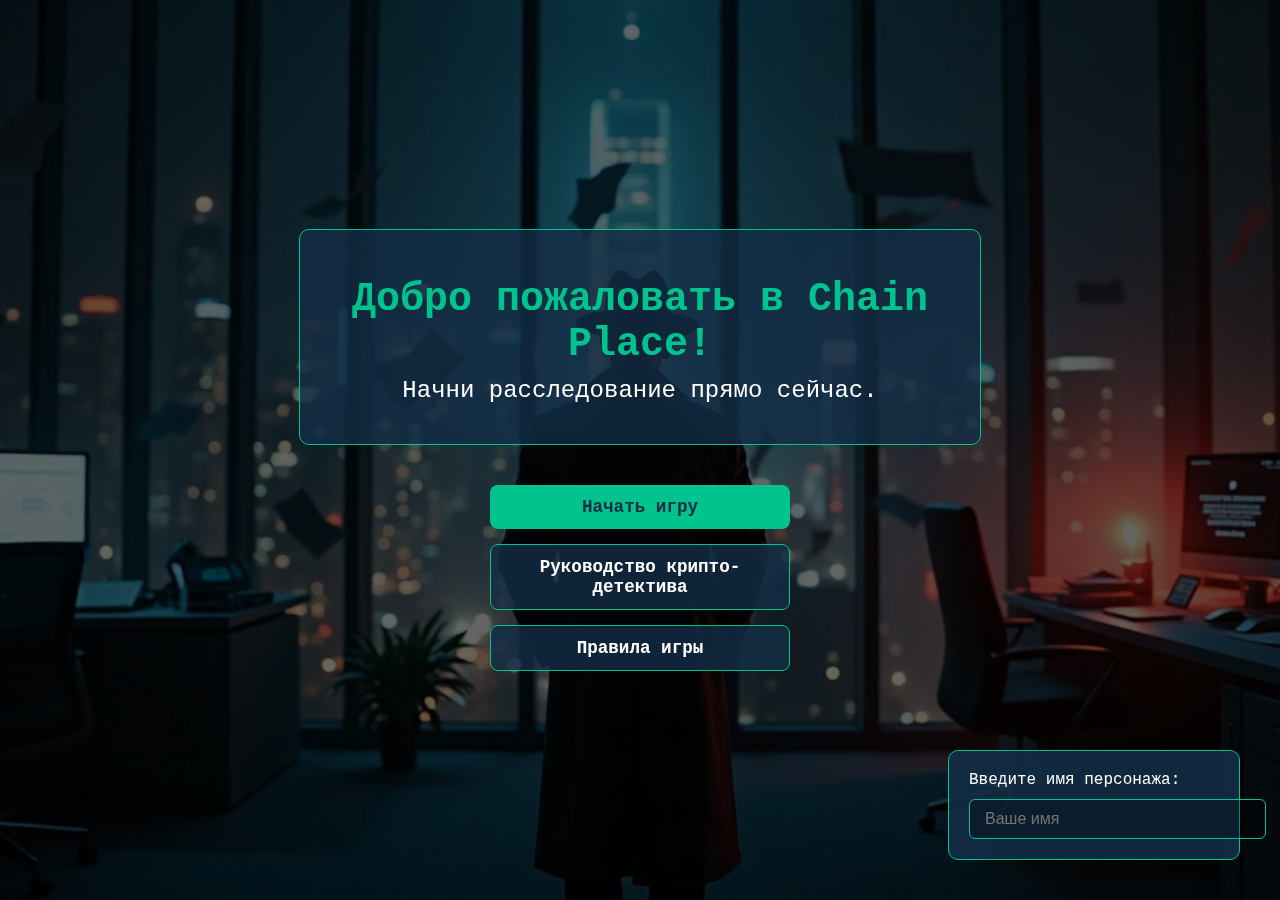
<file: index.html>
<!DOCTYPE html>
<html lang="ru">
<head>
    <meta charset="UTF-8" />
    <meta name="viewport" content="width=device-width, initial-scale=1.0" />
    <link rel="stylesheet" href="main.css" />
    <script src="main.js" defer></script>
    <title>Chain Place - Крипто-детектив</title>
</head>
<body>
    <div class="background-video">
        <video autoplay muted loop id="video-background">
            <source src="./video/videoMain.mp4" type="video/mp4">
        </video>
    </div>

    <main class="container">
        <div class="title-container">
            <h1 class="title">Добро пожаловать в Chain Place!</h1>
            <h2 class="subtitle">Начни расследование прямо сейчас.</h2>
        </div>

        <div class="btn-container">
            <button id="start" class="btn-primary">Начать игру</button>
            <button id="doc" class="btn-secondary">Руководство крипто-детектива</button>
            <button id="rules" class="btn-secondary">Правила игры</button>
        </div>

        <div class="name-input-container">
            <label for="playerName">Введите имя персонажа:</label>
            <div class="input-wrapper">
                <input type="text" id="playerName" placeholder="Ваше имя" />
                <span class="clear-input">&times;</span>
            </div>
        </div>
    </main>

    <div id="text1" class="modal">
        <div class="modal-content">
            <span class="close" data-target="text1">&times;</span>
            <h3>Руководство крипто-детектива</h3>
            <div class="scroll-content">
                <p>Общая цель:<br>
                Общая цель:
Ты — крипто-детектив, которому поручено расследование цифрового преступления. Твоя задача — собрать улики, изучить версии, пройти серию испытаний и, в конечном счёте, найти настоящую зацепку, которая выведет тебя на подозреваемого.

Важные термины и их значения:
IP-адрес — уникальный сетевой идентификатор устройства. Важно для отслеживания подозрительных входов в систему.

Хэш транзакции — уникальный цифровой код, присваиваемый каждой транзакции в блокчейне. По нему можно отследить, кто и куда перевёл средства.

Адрес кошелька — это как банковский счёт в блокчейне. Через него происходят переводы криптовалют.

ETH (Эфир) — криптовалюта в сети Ethereum. Именно этой валютой чаще всего оперируют при транзакциях.

Etherscan — онлайн-сервис для анализа блокчейна Ethereum. Позволяет просматривать историю транзакций, адреса, блоки и многое другое.

Вредоносное ПО — программы, созданные для взлома, кражи данных или доступа к системе жертвы.

Социальная инженерия — метод обмана, при котором злоумышленник манипулирует жертвой для получения доступа или данных.

Смарт-контракт — автоматическая программа, записанная в блокчейн. Она выполняется при наступлении заданных условий.

Этапы расследования:
Опрос
Сначала игроку задаются вопросы. Ответы на них формируют представление героя о возможных версиях преступления.

Выдвижение версий
Герой рассматривает 4 версии произошедшего:

Взлом через IP.

Атака вирусом.

Ложные показания свидетеля.

Подозрительные транзакции.

Мини-игры
Для проверки каждой версии нужно пройти небольшую игру:

При версии с IP — сопоставление логов и адресов.

При вирусе — очистка вредоносного кода.

При ложных показаниях — разоблачение фейков.

При транзакциях — анализ блокчейн-операций через встроенный инструмент.

Все эти мини-игры не дают прямых улик, но позволяют исключить ложные версии и укрепляют понимание дела.

Настоящая зацепка
После прохождения всех версий герой начинает вспоминать детали, и замечает странный вход с неизвестного IP. Именно это открывает путь к следующему этапу — обыску.

Следующий шаг:
Обыск доступен после всех мини-игр. Для перехода используй путь:

/1stCase/1stcase.html

Правила:
Читай внимательно все реплики героя и описания — они содержат подсказки.

Все версии важно проверить, даже если кажется, что одна из них сразу верна.

Используй реальные или тестовые хэши и адреса — система работает с настоящими API.

Не спеши. Правильная последовательность действий — ключ к раскрытию.

Основывай выводы на фактах, а не на догадках.

Обращай внимание на всё нетипичное — именно это чаще всего ведёт к разгадке.

Готов приступить к расследованию? Тогда начинай с опроса и шаг за шагом приближайся к истине.

            </div>
        </div>
    </div>

    <div id="text2" class="modal">
        <div class="modal-content">
            <span class="close" data-target="text2">&times;</span>
            <h3>Правила игры</h3>
            <div class="scroll-content">
                <p>Правила для игрока:<br>
                Правила для игрока
Внимательно читай диалоги и внутренние монологи героя — в них подсказки.

Не пропускай мини-игры. Даже если они не приводят к прямым доказательствам, они важны для общей картины.

Используй реальные хэши/адреса при желании — блокчейн работает вживую.

Ищи нетипичное. Иногда неочевидное — это и есть зацепка.

Уважай последовательность. Сначала — анализ, потом — гипотезы, далее — тест, в конце — вывод.
            </div>
        </div>
    </div>

    <div id="confirmationModal" class="confirmation-modal">
        <div class="confirmation-content">
            <h3>Подтверждение</h3>
            <p>Если вы ещё не ознакомились с документами, советую сначала прочитать их</p>
            <div class="confirmation-buttons">
                <button class="btn-confirm yes-btn">Я ознакомился</button>
                <button class="btn-cancel no-btn">Хорошо, прочитаю</button>
            </div>
        </div>
    </div>
</body>
</html>
</file>
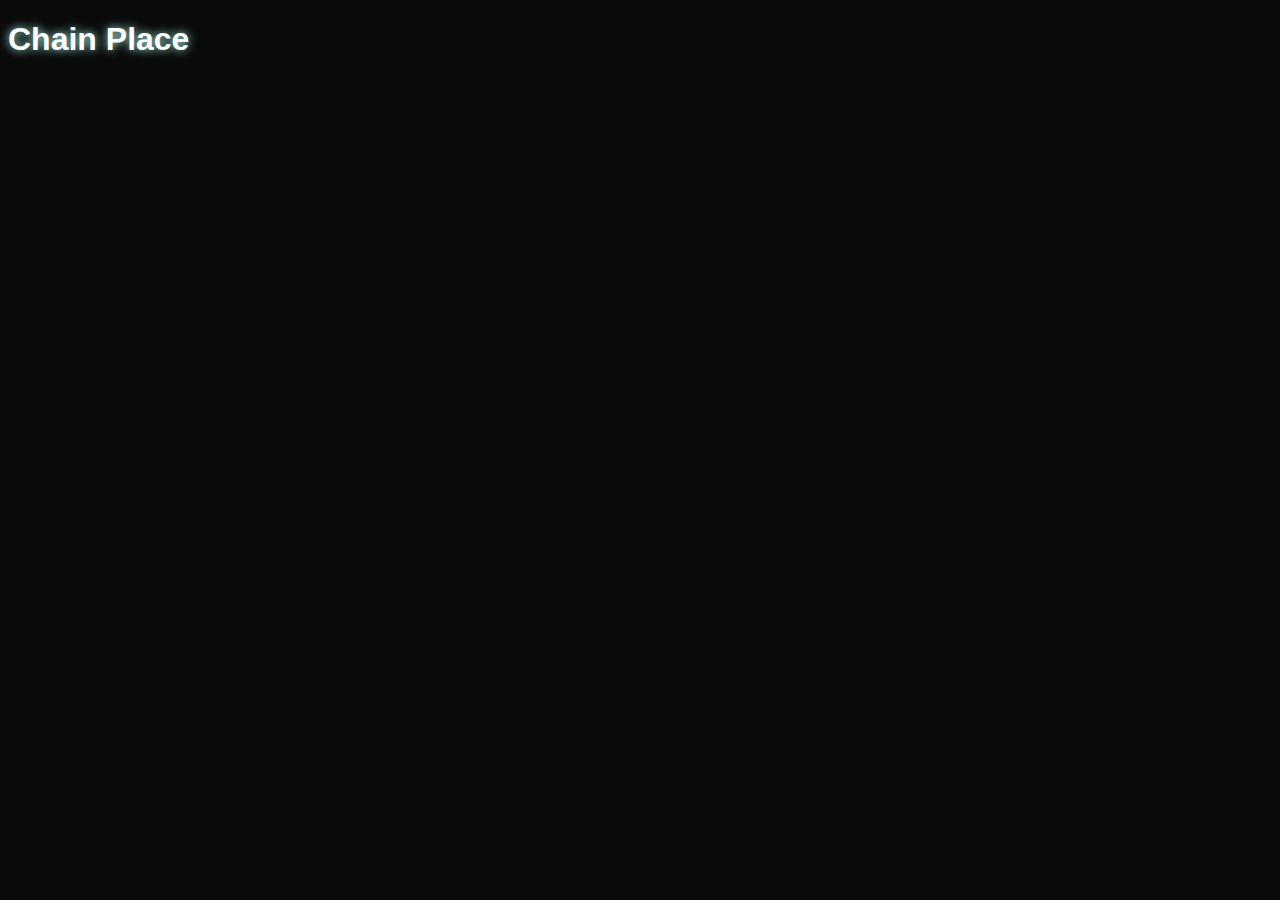
<file: main page/index.html>
<!DOCTYPE html>
<html lang="ru">
<head>
  <meta charset="UTF-8">
  <meta name="viewport" content="width=device-width, initial-scale=1.0">
  <link rel="stylesheet" href="style.css">
  <link rel="stylesheet" href="app.js">
  <title>Document</title>
</head>
<body>
    <div class="title">
        <h1>Chain Place</h1>
    </div>
</body>
</html>
</file>
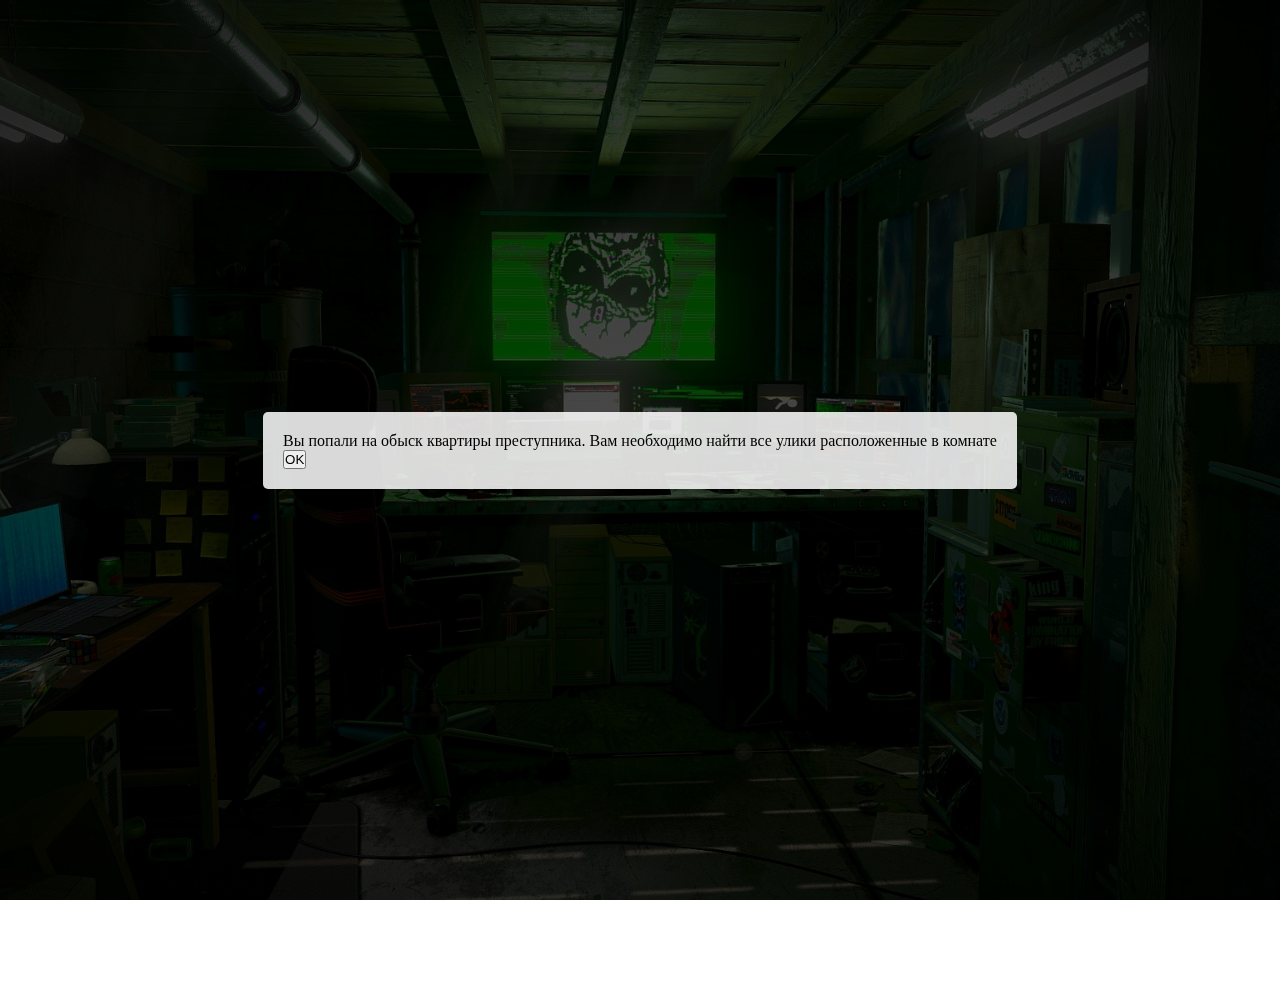
<file: .1stCase/1stCase.html>
<!DOCTYPE html>
<html lang="ru">
  <head>
    <meta charset="UTF-8" />
    <meta name="viewport" content="width=device-width, initial-scale=1" />
    <title>Обыск квартиры</title>
    <link rel="stylesheet" href="1stCase.css" />
    <script src="1stCase.js"></script>
  </head>
  <body>
    <div class="image-container">
      <img id="main-image" src="./image/back.jpeg" alt="Квартира" />
      <svg id="highlight-overlay" class="highlight-overlay"></svg>
    </div>

    <div id="welcome-modal" class="modal" style="display: flex">
      <div class="modal-content">
        <p>Вы попали на обыск квартиры преступника. Вам необходимо найти все улики расположенные в комнате</p>
        <button id="welcome-ok-btn">OK</button>
      </div>
    </div>

    <div id="modal" class="modal">
      <div class="modal-content">
        <span class="close">&times;</span>
        <p id="modal-text"></p>
      </div>
    </div>
  </body>
</html>
</file>
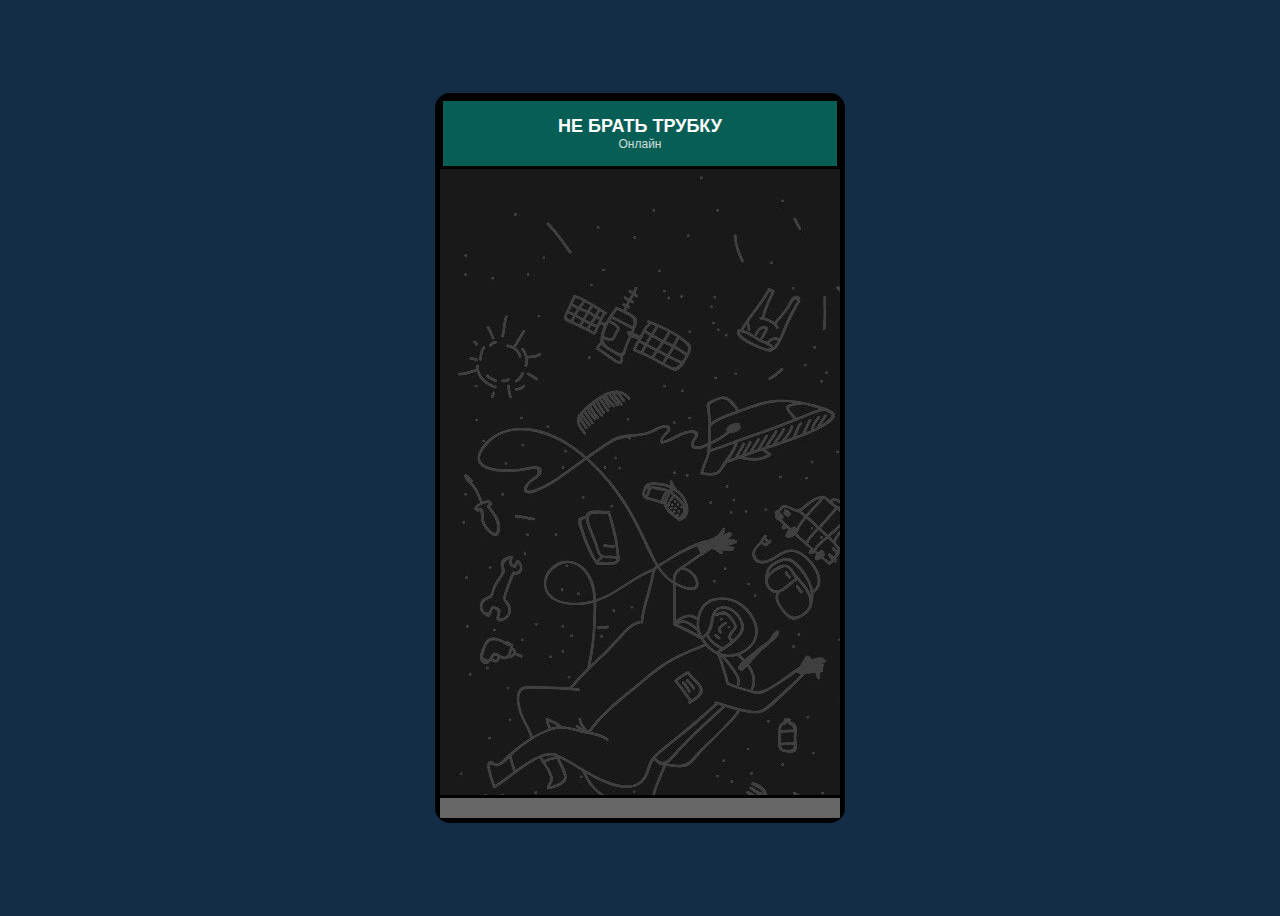
<file: 2nd page/index2.html>
<!DOCTYPE html>
<html lang="ru">
  <head>
    <meta charset="UTF-8" />
    <meta name="viewport" content="width=device-width, initial-scale=1.0" />
    <link rel="stylesheet" href="style2.css" />
    <script src="app2.js" defer></script>
    <title>Document</title>
</head>
<body>
    <div class="chat-container">
        <div class="chat-header">
            <div class="chat-title">НЕ БРАТЬ ТРУБКУ</div>
            <div class="chat-status">Онлайн</div>
        </div>
        
        <div class="chat-messages" id="chat-messages">

        </div>
        
        <div class="message-options" id="message-options">

        </div>
    </div>
</body>
</html>
</file>
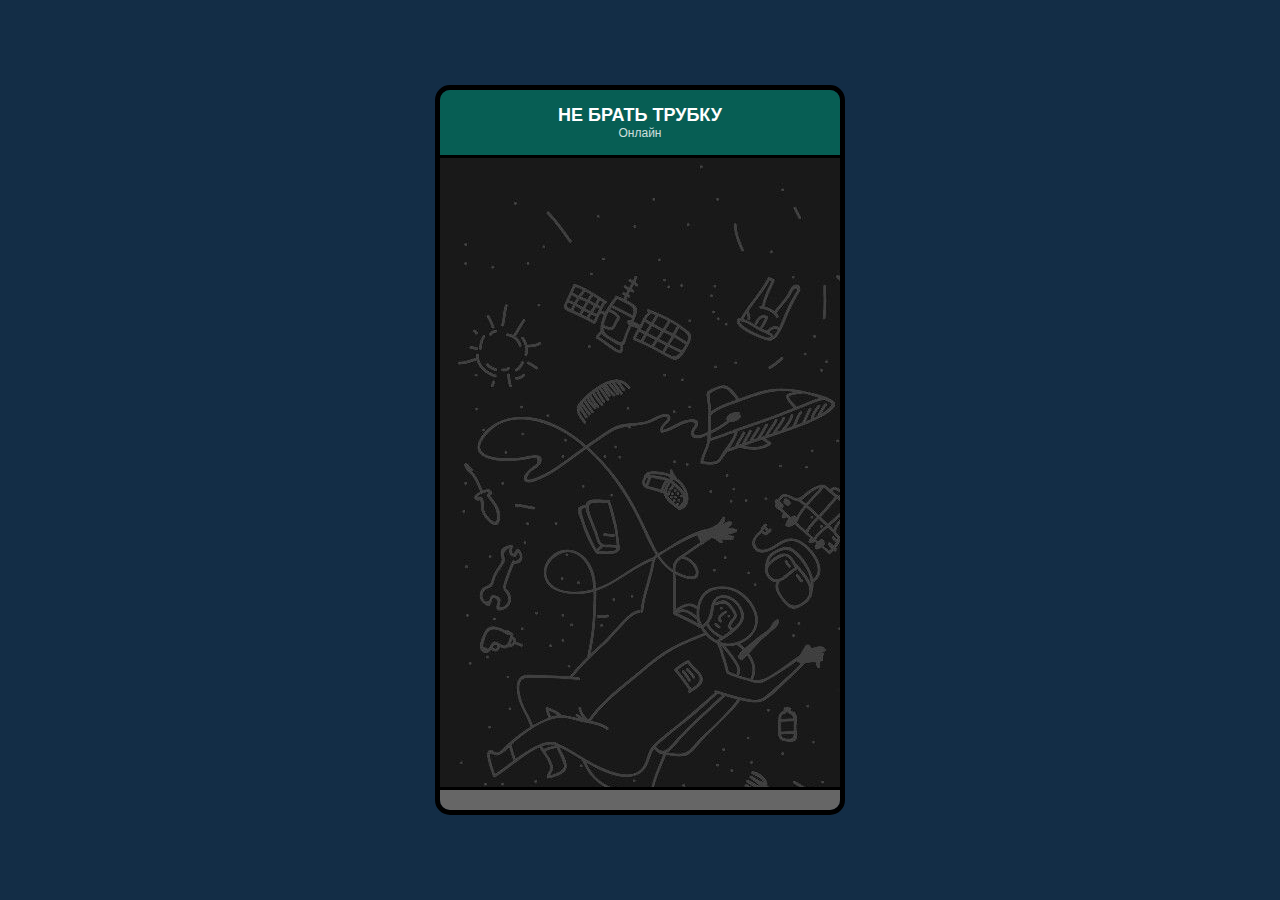
<file: case1.1/case1.1.html>
<!DOCTYPE html>
<html lang="ru">
<head>
  <meta charset="UTF-8" />
  <meta name="viewport" content="width=device-width, initial-scale=1.0" />
  <link rel="stylesheet" href="case1.1.css" />
  <script src="case1.1.js" defer></script>
  <title>Чат</title>
</head>
<body>
  <div class="chat-container">
    <div class="chat-header">
      <div class="chat-title">НЕ БРАТЬ ТРУБКУ</div>
      <div class="chat-status">Онлайн</div>
    </div>
    <div id="chat-messages"></div>
    <div id="message-options"></div>
  </div>

  <div id="action-button-container"></div>
</body>
</html>
</file>
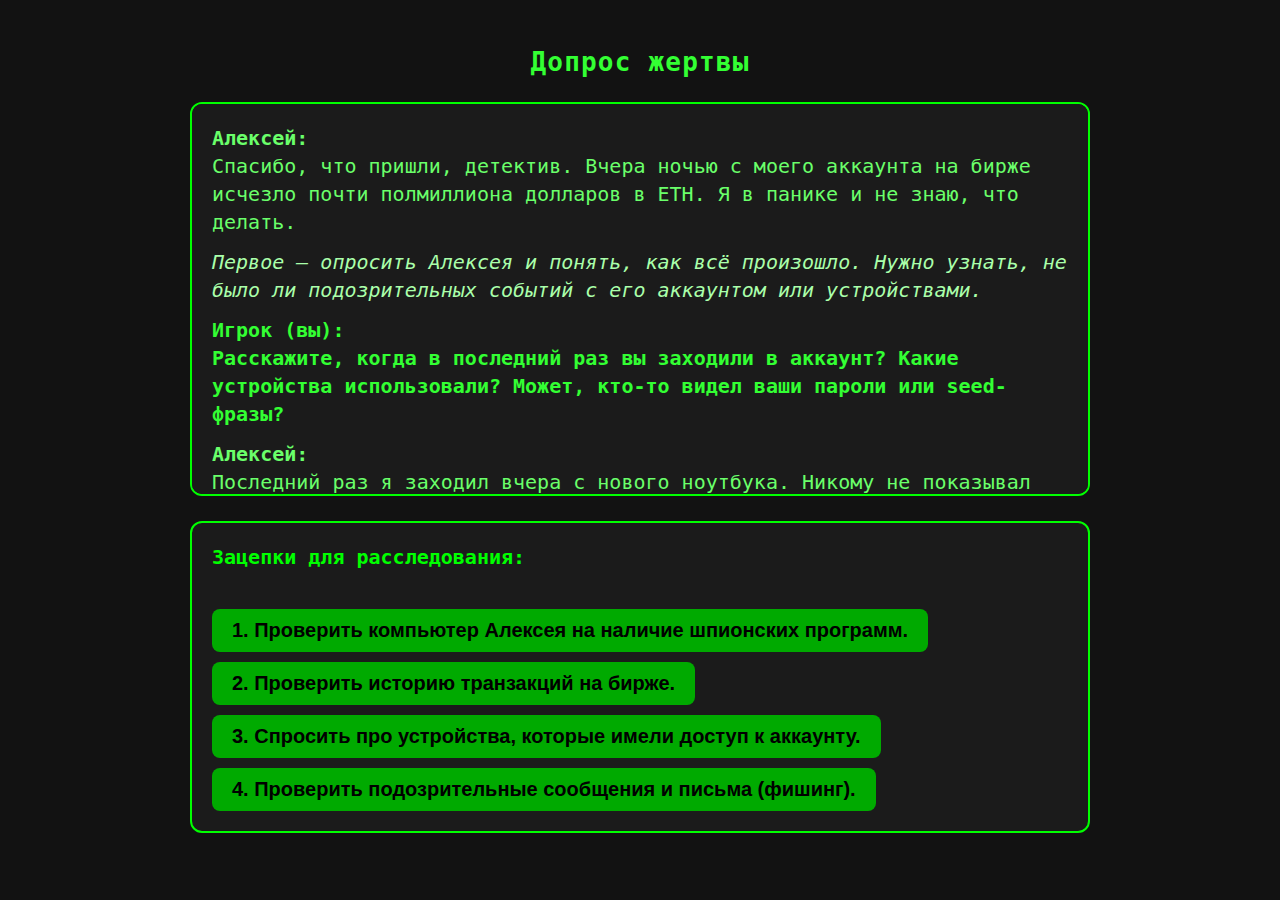
<file: case1.3/case1.3.html>
<!DOCTYPE html>
<html lang="ru">
<head>
  <meta charset="UTF-8" />
  <title>Crypto Detective Explorer</title>
  <link rel="stylesheet" href="case1.3.css" />
  <script src="case1.3.js" defer></script>
</head>
<body>
  <h1>Допрос жертвы</h1>

  <div id="dialogue">
    <div class="victim">
      <b>Алексей:</b><br />
      Спасибо, что пришли, детектив. Вчера ночью с моего аккаунта на бирже исчезло почти полмиллиона долларов в ETH. Я в панике и не знаю, что делать.
    </div>
    <div class="thought">
      <i>Первое — опросить Алексея и понять, как всё произошло. Нужно узнать, не было ли подозрительных событий с его аккаунтом или устройствами.</i>
    </div>
    <div class="detective">
      <b>Игрок (вы):</b><br />
      Расскажите, когда в последний раз вы заходили в аккаунт? Какие устройства использовали? Может, кто-то видел ваши пароли или seed-фразы?
    </div>
    <div class="victim">
      <b>Алексей:</b><br />
      Последний раз я заходил вчера с нового ноутбука. Никому не показывал свои пароли и seed-фразы — я же знаю, что это святое... Но что-то случилось, я просто не понимаю что.
    </div>
  </div>

  <div id="clues">
    <b>Зацепки для расследования:</b><br /><br />
    <button data-clue="spyware">1. Проверить компьютер Алексея на наличие шпионских программ.</button>
    <button data-clue="transactions">2. Проверить историю транзакций на бирже.</button>
    <button data-clue="devices">3. Спросить про устройства, которые имели доступ к аккаунту.</button>
    <button data-clue="phishing">4. Проверить подозрительные сообщения и письма (фишинг).</button>
  </div>

  <div id="clueText"></div>
  <div id="miniGameContainer"></div>
  <div id="actionButtonContainer" ></div>
</body>
</html>
</file>
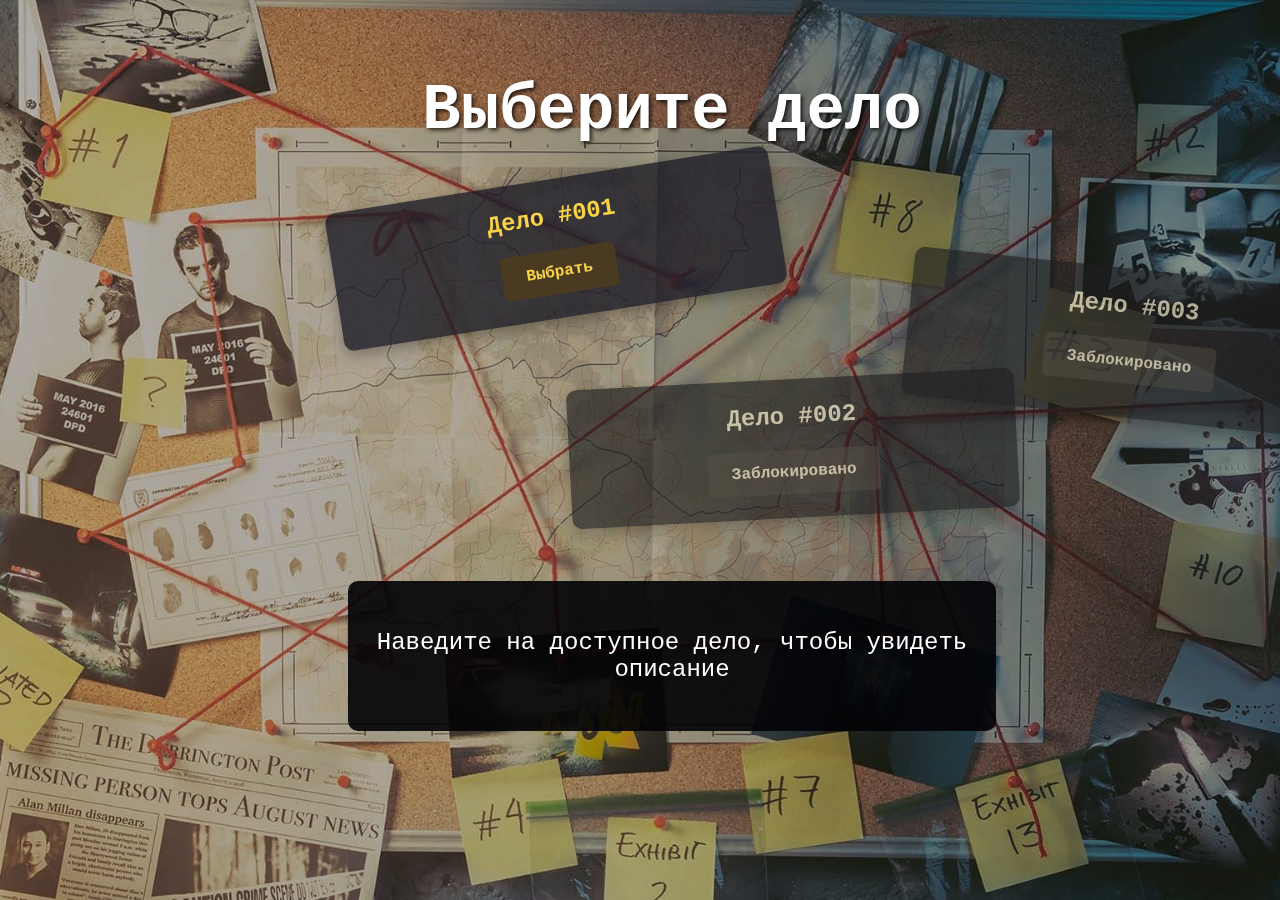
<file: levels/levels.html>
<!DOCTYPE html>
<html lang="ru">
<head>
  <meta charset="UTF-8">
  <meta name="viewport" content="width=device-width, initial-scale=1.0">
  <title>Детективные дела</title>
  <link rel="stylesheet" href="levesl.css">
  <script src="levels.js"></script>
</head>
<body>
  <div class="board-background"></div>
  
  <div class="container">
    <h1>Выберите дело</h1>
    
    <div class="cases-grid">
      <div class="case-card" data-case="1">
        <div class="case-content">
          <h2>Дело #001</h2>
          <button class="case-btn" data-case="1">Выбрать</button>
        </div>
      </div>

      <div class="case-card locked" data-case="2">
        <div class="case-content">
          <h2>Дело #002</h2>
          <button class="case-btn" disabled>Заблокировано</button>
        </div>
      </div>
      
      <div class="case-card locked" data-case="3">
        <div class="case-content">
          <h2>Дело #003</h2>
          <button class="case-btn" disabled>Заблокировано</button>
        </div>
      </div>
    </div>
    
    <div class="case-preview">
      <p>Наведите на доступное дело, чтобы увидеть описание</p>
    </div>
  </div>

</body>
</html>
</file>
<file: main.css>
body {
  margin: 0;
  padding: 0;
  font-family: 'Courier New', monospace;
  color: white;
  overflow: hidden;
  height: 100vh;
}

.background-video {
  position: fixed;
  top: 0;
  left: 0;
  width: 100%;
  height: 100%;
  z-index: -1;
}

#video-background {
  width: 100%;
  height: 100%;
  object-fit: cover;
  filter: brightness(0.4);
}

.container {
  display: flex;
  flex-direction: column;
  align-items: center;
  justify-content: center;
  height: 100vh;
  padding: 20px;
  box-sizing: border-box;
}

.title-container {
  text-align: center;
  margin-bottom: 40px;
  background-color: rgba(19, 45, 70, 0.8);
  padding: 20px 40px;
  border-radius: 10px;
  border: 1px solid #01c38d;
  max-width: 600px;
}

.title {
  font-size: 2.5rem;
  margin-bottom: 10px;
  color: #01c38d;
}

.subtitle {
  font-size: 1.5rem;
  margin-top: 0;
  font-weight: normal;
}

/* Кнопки */
.btn-container {
  display: flex;
  flex-direction: column;
  gap: 15px;
  width: 100%;
  max-width: 300px;
}

.btn-primary, .btn-secondary {
  padding: 12px 20px;
  border: none;
  border-radius: 8px;
  font-size: 1.1rem;
  cursor: pointer;
  transition: all 0.3s ease;
  font-family: 'Courier New', monospace;
  font-weight: bold;
}

.btn-primary {
  background-color: #01c38d;
  color: #132d46;
}

.btn-primary:hover {
  background-color: #00a87a;
  transform: translateY(-2px);
}

.btn-secondary {
  background-color: rgba(19, 45, 70, 0.8);
  color: white;
  border: 1px solid #01c38d;
}

.btn-secondary:hover {
  background-color: rgba(1, 195, 141, 0.2);
}

/* Поле ввода имени */
.name-input-container {
  position: absolute;
  bottom: 40px;
  right: 40px;
  background-color: rgba(19, 45, 70, 0.9);
  padding: 20px;
  border-radius: 10px;
  border: 1px solid #01c38d;
  width: 250px;
}

.name-input-container label {
  display: block;
  margin-bottom: 10px;
  font-size: 1rem;
}

.input-wrapper {
  position: relative;
}

.name-input-container input {
  width: 100%;
  padding: 10px 30px 10px 15px;
  border-radius: 6px;
  border: 1px solid #01c38d;
  background-color: rgba(0, 0, 0, 0.3);
  color: white;
  font-size: 1rem;
}

.name-input-container input:focus {
  outline: none;
  border-color: white;
}

.clear-input {
  position: absolute;
  right: 10px;
  top: 50%;
  transform: translateY(-50%);
  cursor: pointer;
  color: #01c38d;
  font-size: 1.2rem;
  display: none;
}

.clear-input:hover {
  color: white;
}

.modal {
  display: none;
  position: fixed;
  top: 0;
  left: 0;
  width: 100%;
  height: 100%;
  background-color: rgba(0, 0, 0, 0.8);
  z-index: 100;
  overflow: auto;
}

.modal-content {
  background-color: #132d46;
  margin: 5% auto;
  padding: 25px;
  border: 1px solid #01c38d;
  border-radius: 10px;
  width: 80%;
  max-width: 700px;
  max-height: 80vh;
  position: relative;
}

.modal h3 {
  color: #01c38d;
  margin-top: 0;
  font-size: 1.5rem;
}

.scroll-content {
  max-height: 60vh;
  overflow-y: auto;
  padding-right: 10px;
}

.scroll-content p {
  line-height: 1.6;
}

.close {
  position: absolute;
  top: 15px;
  right: 20px;
  color: #01c38d;
  font-size: 1.8rem;
  cursor: pointer;
}

.close:hover {
  color: white;
}

.confirmation-modal {
  display: none;
  position: fixed;
  top: 0;
  left: 0;
  width: 100%;
  height: 100%;
  background-color: rgba(0, 0, 0, 0.8);
  z-index: 100;
}

.confirmation-content {
  background-color: #132d46;
  margin: 20% auto;
  padding: 30px;
  border: 1px solid #01c38d;
  border-radius: 10px;
  width: 80%;
  max-width: 500px;
  text-align: center;
}

.confirmation-buttons {
  display: flex;
  justify-content: center;
  gap: 20px;
  margin-top: 30px;
}

.btn-confirm, .btn-cancel {
  padding: 10px 25px;
  border: none;
  border-radius: 6px;
  font-size: 1rem;
  cursor: pointer;
  transition: all 0.3s ease;
}

.btn-confirm {
  background-color: #01c38d;
  color: #132d46;
}

.btn-confirm:hover {
  background-color: #00a87a;
}

.btn-cancel {
  background-color: #ff4d4d;
  color: white;
}

.btn-cancel:hover {
  background-color: #e60000;
}

@media (max-width: 768px) {
  .title {
    font-size: 2rem;
  }
  
  .subtitle {
    font-size: 1.2rem;
  }
  
  .name-input-container {
    position: static;
    width: 100%;
    max-width: 300px;
    margin-top: 30px;
  }
  
  .modal-content {
    width: 90%;
    margin: 10% auto;
  }
}
</file>
<file: main page/style.css>
h1, h2 {
  font-family: 'Orbitron', sans-serif;
}

body {
  background-clip: ;
  background-color: #0a0a0a;
  color: #ffffff;
  font-family: 'Fira Code', monospace;
  text-shadow: 0 0 10px #a9ffee;
}
</file>
<file: .1stCase/1stCase.css>
* {
  margin: 0;
  padding: 0;
  box-sizing: border-box;
}

body {
  overflow: hidden;
  height: 100vh;
}

.image-container {
  position: relative;
  width: 100vw;
  height: 100vh;
  overflow: hidden;
}

#main-image {
  width: 100%;
  height: 100%;
  object-fit: cover;
  object-position: center;
}

.highlight-overlay {
  position: absolute;
  top: 0;
  left: 0;
  width: 100%;
  height: 100%;
  pointer-events: none;
}

.highlight-overlay path {
  fill: rgba(255, 255, 0, 0.2);
  stroke: rgba(255, 255, 0, 0.7);
  stroke-width: 3;
  display: none;
}

.modal {
  display: none;
  position: fixed;
  top: 0; left: 0;
  width: 100%; height: 100%;
  background-color: rgba(0, 0, 0, 0.7);
  z-index: 1000;
  justify-content: center;
  align-items: center;
}

.modal-content {
  background-color: rgba(255, 255, 255, 0.85);
  padding: 20px;
  border-radius: 5px;
  max-width: 80%;
  max-height: 80%;
  overflow: auto;
  position: relative;
}

.close {
  position: absolute;
  top: 1px;
  right: 10px;
  font-size: 24px;
  cursor: pointer;
}

.invisible-area {
  position: absolute;
  display: block;
  cursor: pointer;
  background-color: rgba(255,255,255,0);
}
#final-modal .modal-content {
  background-color: rgba(0, 100, 0, 0.9);
  color: white;
  text-align: center;
  padding: 30px;
  border-radius: 10px;
  max-width: 500px;
}

#final-modal h2 {
  margin-bottom: 20px;
  color: #fff;
}

#final-ok-btn {
  background-color: #4CAF50;
  color: white;
  border: none;
  padding: 10px 20px;
  font-size: 18px;
  border-radius: 5px;
  cursor: pointer;
  margin-top: 20px;
}

#final-ok-btn:hover {
  background-color: #45a049;
}
</file>
<file: 2nd page/style2.css>
body {
    font-family: 'Segoe UI', Tahoma, Geneva, Verdana, sans-serif;
    background-color: #132D46;
    display: flex;
    justify-content: center;
    align-items: center;
    height: 100vh;
    overflow: hidden;
}

.chat-container {
    width: 100%;
    max-width: 400px;
    height: 80vh;
    border-radius: 15px;
    display: flex;
    flex-direction: column;
    border:  5px solid black;
    /*scrollbar-width: none;*/
}

.chat-header {
    background-color: #075e54;
    color: white;
    padding: 15px;
    text-align: center;
    border: 3px solid black;
}

.chat-title {
    font-size: 18px;
    font-weight: bold;
}

.chat-status {
    font-size: 12px;
    opacity: 0.8;
}

.chat-messages {
    flex: 1;
    padding: 15px;
    overflow-y: auto;
    background-color: #ffffff;
    background-image: url('./image/eca8ae9d5686a2a255a0409d95e5c79b.jpg');
    display: flex;
    flex-direction: column;
}

.message {
    margin-bottom: 10px;
    padding: 8px 12px;
    border-radius: 7.5px;
    color: white;
}

.user-message {
    align-items: flex-end;
    background-color: #0d88ad;
    margin-left: 30%;
}

.bot-message {
    align-items: flex-start;
    background-color: #2b645b;
    margin-right: 30%;
}

.message-time {
    font-size: 11px;
    color: #ffffff;
    text-align: right;
    margin-top: 3px;
}

.message-options {
    padding: 10px;
    background-color: #666;
    border-top: 3px solid #000000;
    display: flex;
    /* flex-wrap: wrap; */
    gap: 8px;
}

.option-button {
    padding: 10px 15px;
    background-color: #0d88ad;
    color: white;
    border-radius: 20px;
    cursor: pointer;
    font-size: 14px;
}

.option-button:hover {
    background-color: #094942;
}
</file>
<file: case1.1/case1.1.css>
body {
  font-family: 'Segoe UI', Tahoma, Geneva, Verdana, sans-serif;
  background-color: #132D46;
  display: flex;
  flex-direction: column;
  align-items: center;
  justify-content: center;
  height: 100vh;
  margin: 0;
}

.chat-container {
  width: 100%;
  max-width: 400px;
  height: 80vh;
  border-radius: 15px;
  display: flex;
  flex-direction: column;
  border: 5px solid black;
  overflow: hidden;
}

.chat-header {
  background-color: #075e54;
  color: white;
  padding: 15px;
  text-align: center;
  border-bottom: 3px solid black;
}

.chat-title {
  font-size: 18px;
  font-weight: bold;
}

.chat-status {
  font-size: 12px;
  opacity: 0.8;
}

#chat-messages {
  flex: 1;
  padding: 15px;
  overflow-y: auto;
  background: url('./image/eca8ae9d5686a2a255a0409d95e5c79b.jpg') #fff;
  display: flex;
  flex-direction: column;
  gap: 10px;
}

.message {
  max-width: 70%;
  padding: 10px 15px;
  border-radius: 7.5px;
  color: white;
  position: relative;
}

.user-message {
  align-self: flex-end;
  background-color: #0d88ad;
  padding-bottom: 5%;
}

.bot-message {
  align-self: flex-start;
  background-color: #2b645b;
  padding-bottom: 5%;
}

.message-time {
  font-size: 11px;
  color: rgba(255, 255, 255, 0.7);
  position: absolute;
  bottom: 5px;
  right: 10px;
}

#message-options {
  padding: 10px;
  background-color: #666;
  border-top: 3px solid #000;
  display: flex;
  flex-direction: column;
  gap: 8px;
}

.option-button {
  padding: 10px 15px;
  background-color: #0d88ad;
  color: white;
  border: none;
  border-radius: 20px;
  cursor: pointer;
  font-size: 14px;
  transition: background-color 0.3s;
}

.option-button:hover {
  background-color: #094942;
}

#action-button-container {
  margin-top: 15px;
  display: none;
}

.action-button {
  padding: 12px 24px;
  background-color: #4caf50;
  color: white;
  border: none;
  border-radius: 25px;
  font-size: 16px;
  cursor: pointer;
  transition: background-color 0.3s;
}

.action-button:hover {
  background-color: #388e3c;
}
</file>
<file: case1.3/case1.3.css>
body {
  font-family: monospace;
  background: #121212;
  color: #00ff00;
  max-width: 900px;
  margin: 0 auto;
  padding: 30px;
  user-select: none;
}

h1 {
  text-align: center;
  font-weight: 700;
  margin-bottom: 25px;
  letter-spacing: 1.2px;
  color: #33ff33;
}

#dialogue,
#clues {
  background: #1b1b1b;
  border: 2px solid #00ff00;
  border-radius: 12px;
  padding: 20px;
  margin-bottom: 25px;
  max-height: 350px;
  overflow-y: auto;
  font-size: 20px;
  line-height: 1.4;
}

.victim {
  color: #6aff6a;
  margin-bottom: 12px;
}

.detective {
  color: #33ff33;
  font-weight: 700;
  margin-bottom: 12px;
}

.thought {
  color: #aaffaa;
  font-style: italic;
  margin-bottom: 12px;
}

#clues button {
  background: #0a0;
  color: #000;
  border: none;
  padding: 10px 20px;
  font-weight: 700;
  border-radius: 8px;
  cursor: pointer;
  margin: 10px 10px 0 0;
  transition: background 0.3s ease;
  font-size: 20px;
}

#clues button:hover {
  background: #3f3;
}

#miniGameContainer,
#clueText {
  display: none;
  background: #1b1b1b;
  border: 2px solid #0f0;
  border-radius: 12px;
  padding: 15px;
  font-size: 20px;
  margin-top: 20px;
  color: #aaffaa;
  font-style: italic;
}

#miniGameContainer {
  display: none;
}

#result {
  font-size: 16px;
  margin-top: 15px;
  max-height: 250px;
  overflow-y: auto;
  word-break: break-word;
}

.link {
  color: #9f9;
  cursor: pointer;
  text-decoration: underline;
}

.buttons {
  margin-top: 15px;
  display: flex;
  gap: 15px;
  flex-wrap: wrap;
}

button {
  background: #0a0;
  color: #000;
  border: none;
  padding: 14px 25px;
  font-size: 16px;
  font-weight: 700;
  border-radius: 8px;
  cursor: pointer;
  user-select: none;
  transition: background 0.3s ease;
}

button:hover {
  background: #3f3;
}

textarea#searchInput {
  width: 100%;
  font-family: monospace;
  font-size: 18px;
  background: #000;
  color: #0f0;
  border: 2px solid #00ff00;
  border-radius: 8px;
  padding: 15px;
  resize: vertical;
  box-sizing: border-box;
  outline: none;
  transition: border-color 0.3s ease;
}

textarea#searchInput:focus {
  border-color: #33ff33;
}

.radio-group label {
  margin-right: 20px;
  font-size: 18px;
  cursor: pointer;
}

#errorMessage {
  color: #f44;
  font-weight: bold;
  margin-top: 10px;
}

#actionButtonContainer {
  margin-top: 30px;
  text-align: center;
}

#actionButtonContainer button {
  background: #222;
  color: #0f0;
  border: 2px solid #0f0;
  padding: 15px 30px;
  font-size: 20px;
  border-radius: 12px;
  cursor: pointer;
}

#actionButtonContainer button:hover {
  background: #0f0;
  color: #000;
}
</file>
<file: levels/levesl.css>
body {
  font-family: 'Courier New', monospace;
  background-color: #111;
  color: #fff;
  margin: 0;
  padding: 0;
  overflow-x: hidden;
}

.board-background {
  position: fixed;
  top: 0;
  left: 0;
  width: 100%;
  height: 100%;
  background: url('./imag/20cbcdcfa4f0a83d189b62e03d5a1e3a.jpg') center/cover no-repeat;
  opacity: 0.7;
  z-index: -1;
}

.container {
  width: 100%;
  margin: 0 auto;
  padding: 2rem;
  text-align: center;
}

h1 {
  font-size: 64px;
  margin-bottom: 2rem;
  text-shadow: 2px 2px 4px rgba(0,0,0,0.8);
}

.cases-grid {
  display: grid;
  grid-template-columns: repeat(auto-fit, minmax(300px, 1fr));
  gap: 2rem;
  margin-bottom: 3rem;
}

.case-card {
  background: rgba(30, 30, 40, 0.8);
  border-radius: 10px;
  padding: 1.5rem;
  position: relative;
  transition: transform 0.3s;
  box-shadow: 0 5px 15px rgba(0,0,0,0.3);
}

.case-card.locked {
  filter: grayscale(80%);
  opacity: 0.8;
}

.case-card:hover:not(.locked) {
  transform: translateY(-10px);
}

.case-content h2 {
  margin-top: 0;
  color: #f8d347;
}

.case-btn {
  background: #4a3a21;
  color: #f8d347;
  border: none;
  padding: 0.8rem 1.5rem;
  font-size: 1rem;
  border-radius: 5px;
  cursor: pointer;
  transition: all 0.3s;
  font-family: inherit;
  font-weight: bold;
}

.case-preview {
  background: rgba(2, 2, 5, 0.9);
  padding: 1.5rem;
  border-radius: 10px;
  width: 600px;
  margin: 0 auto;
  margin-top: 5%;
  min-height: 100px;
  font-size: 24px;
}

.case-card:nth-child(1) {
  transform: rotate(-9deg);
  margin-bottom: 200px;
  margin-left: 300px;
  width: 400px;
}
.case-card:nth-child(2) {
  transform: rotate(-3deg);
  margin-top: 200px;
  margin-left: 100px;
  width: 400px;
}
.case-card:nth-child(3) {
  transform: rotate(6deg);
  margin-top: 90px;
  margin-bottom: 100px;
  margin-right: 200px;
  width: 400px;
}
</file>
